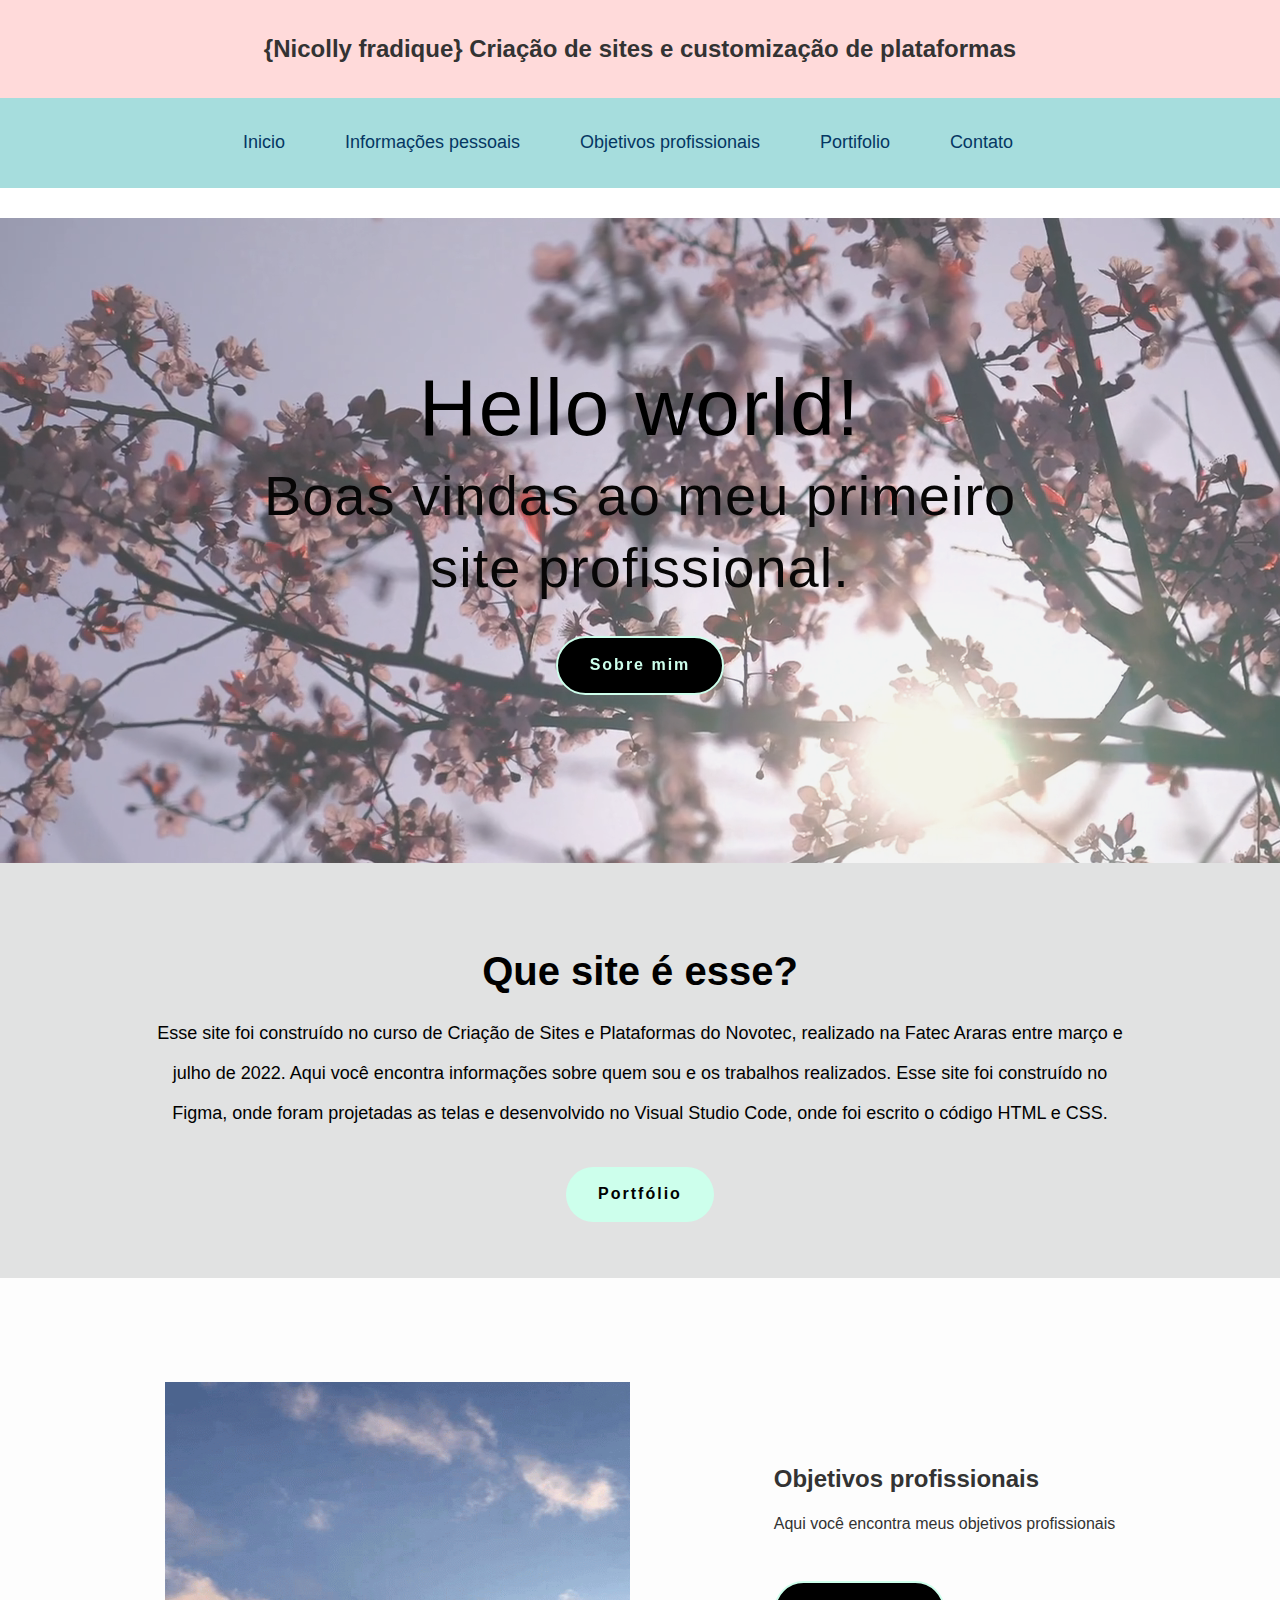
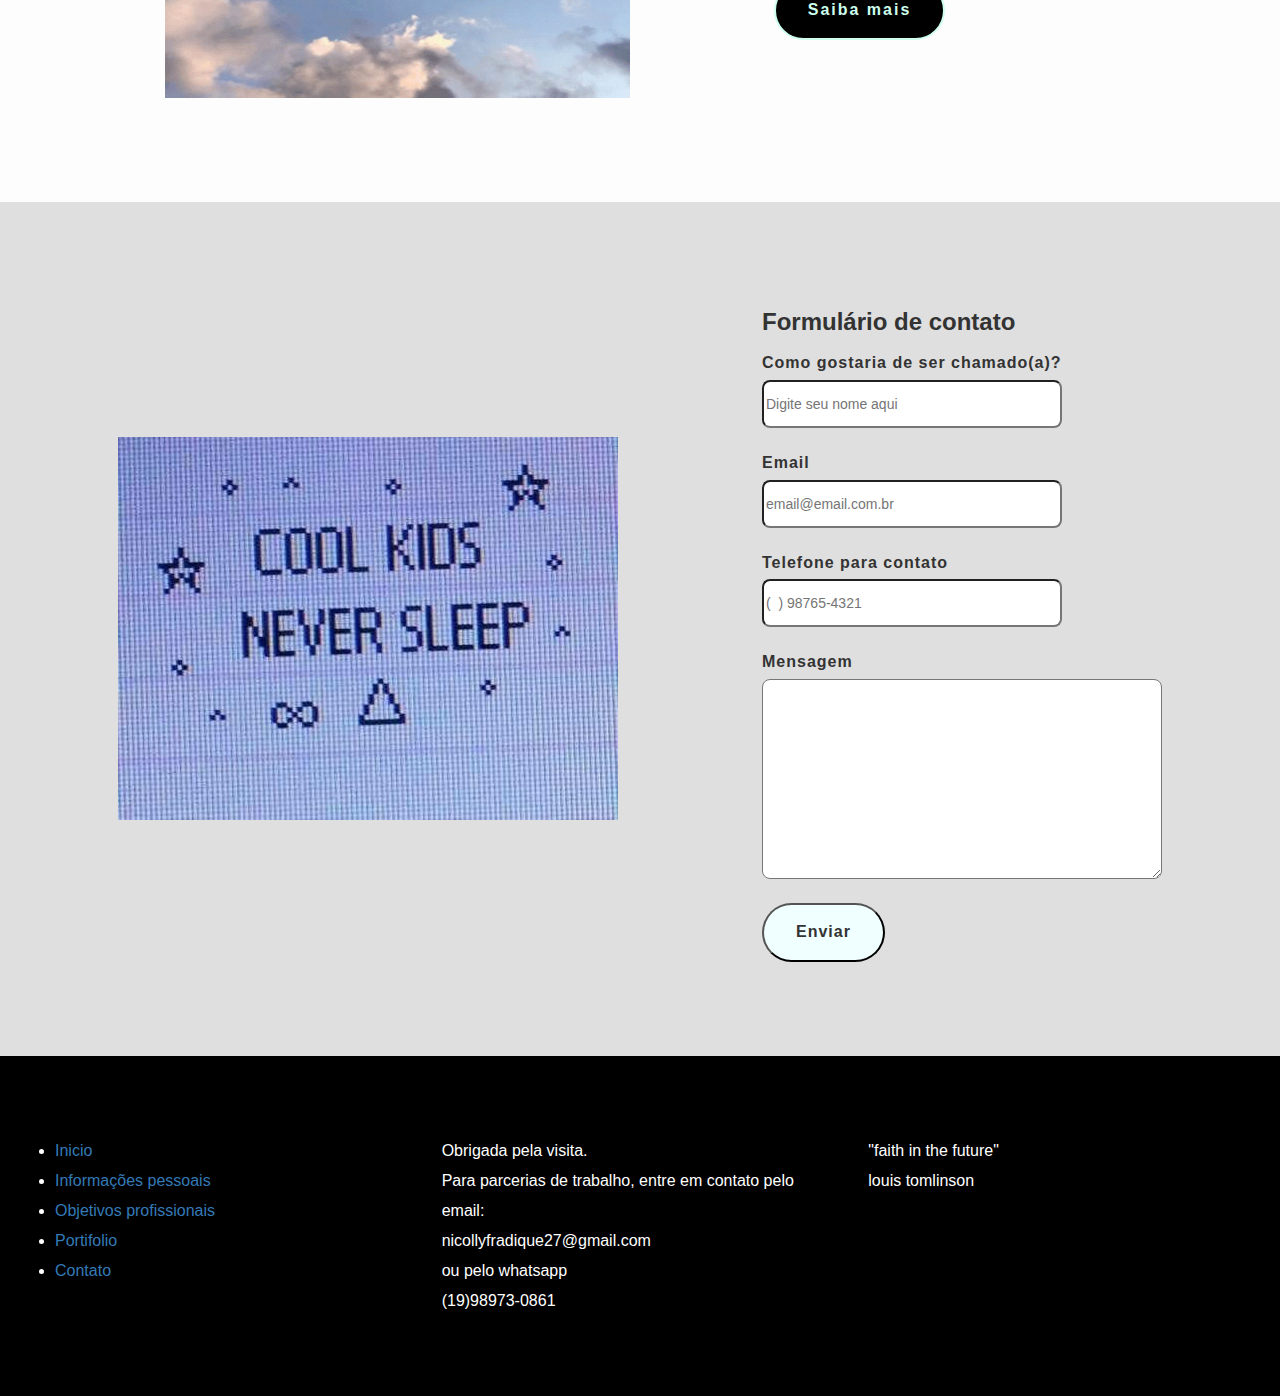
<file: paginadanicollyv2/index.html>
<! DOCTYPE html>
<html>
<head>
    <meta charset="UTF-8">
    <meta name="viewport" content="width=device-width, initial-scale=1.0">
    <title> CPCS - Criação de sites e customização de plataformas</title>
    <link rel="stylesheet" href="css/estilo.css">
    <link rel="stylesheet" href="https://maxcdn.bootstrapcdn.com/bootstrap/3.4.1/css/bootstrap.min.css">
</head>
<body>
    <header class="topo">
        {Nicolly fradique} Criação de sites e customização de plataformas
    </header>
    <nav>
    <ul class="ul-topo">
        <li class="menu-lista"><a href="../paginadanicollyv2/pages/inicio.html">Inicio</a></li>
        <li class="menu-lista"><a href="../paginadanicollyv2/pages/informacoes-pessoais.html">Informações pessoais</a></li>
        <li class="menu-lista"><a href="../paginadanicollyv2/pages/objetivos-profissionais.html">Objetivos profissionais</a></li>
        <li class="menu-lista"><a href="../paginadanicollyv2/pages/portifolio.html">Portifolio</a></li>
        <li class="menu-lista"><a href="../paginadanicollyv2/pages/pagina-de-contato.html">Contato</a></li> 
    </ul>
    </nav>
    <main>
        <!--Seção principal: vídeo no background-->
        <section class="bloco-video">
            <div class="txt-video">
                <span class="titulo-video"> Hello world!</span><br>
                <span class="subtitulo-video"> Boas vindas ao meu primeiro 
                site profissional.</span><br>
                <a href="../paginadanicollyv2/pages/informacoes-pessoais.html"><button class="cta-secundario-botao">Sobre mim</button></a>
            </div>
            <div class="video-container">
                <div class="color-overlay"></div>
                <video autoplay loop muted>
                <source src="../paginadanicollyv2/img/Poppy Field - 16453 (1).mp4" type="video/mp4">
                </video>
            </div>
        </section>
        <!--Seção centralizada: texto + chamada para ação (botão)-->
        <section class="bloco-centralizado-cta">
            <h2 class="titulo-centro"> Que site é esse?</h2>
            <p class="texto">
            Esse site foi construído no curso de Criação de Sites
             e Plataformas do Novotec, realizado na Fatec Araras
              entre março e julho de 2022. Aqui você encontra 
              informações sobre quem sou e os trabalhos realizados. 
              Esse site foi construído no Figma, onde foram projetadas
               as telas e desenvolvido no Visual Studio Code, onde
               foi escrito o código HTML e CSS. 
            </p>
            <a href="../paginadanicollyv2/pages/portifolio.html"><button class="cta-primary" href="">Portfólio</button></a>
        </div>
    </section>
</section>
<!-- Seção objetivos profissionais (imagem na esquerda e texto na direita) -->
<section class="bloco-objetivos-profissionais">
    <div class="foto-esquerda">
        <img src="../paginadanicollyv2/img/mimimi.gif"
        width="465" height="316">
    </div>
    <div class="txt-direita">
        <h2 class="titulo-texto">Objetivos profissionais</h2>
        <p class="corpo">
            Aqui você encontra meus objetivos profissionais
        </p>
        <a href="../paginadanicollyv2/pages/objetivos-profissionais.html"><button class="cta-secundario">Saiba mais</button></a>
    </div>
</section>
<!-- Seção do currículo
        <section class="bloco-curriculo">
            <div class="txt-esquerda">
            <h2 class="titulo-texto"> Currículo</h2>
            <p class="corpo">
                Saiba mais sobre meus estudos, experiências profissionais 
                e cursos complementares.
            </p>
            <button class="cta-secundario">Acessar currículo</button>
            </div>
            <div class="foto-direita">
                <img src="../paginadanicollyv2/img/999.jpg"
                alt="Imagem de um wireframe de página web feito a mão no papel"
                width="465" height="316">
            </div>
        </section> 
    </section-->
        <!--Seção de contato - formulário -->
        <section class="bloco-contato">
            <div class="foto-esquerda">
                <img src="../paginadanicollyv2/img/img.pagdecont.jpg">
            </div>
            <div class="txt-direita">
                <h2 class="titulo-texto">Formulário de contato</h2>
                <form class="form-contato">
                    <label class="form-label" for="nome">Como gostaria de ser chamado(a)?</label><br>
                    <input class="form-input" type="text" id="nome" placeholder="Digite seu nome aqui"><br>
                    <label class="form-label" for="email">Email</label><br>
                    <input class="form-input" type="email" id="email" placeholder="email@email.com.br"><br>
                    <label class="form-label" for="telefone">Telefone para contato</label><br>
                    <input class="form-input" type="number" id="telefone" placeholder="(  ) 98765-4321"><br>
                    <label class="form-label">Mensagem</label><br>
                    <textarea class="form-input-mensagem" type="text" id="mensagem" name="mensagem"></textarea><br>
                    <input type="button" class="botao-form" value="Enviar"></input>
                </form>
            </div>
        </section>
    </main>
    <footer>
        <div class="container-fluid">
            <div class="row">
                <div class="col-sm-4">
             <ul>
                <li><a href="../pages/inicio.html">Inicio</a></li>
                <li><a href="../pages/informacoes-pessoais.html">Informações pessoais</a></li>
                <li><a href="../pages/objetivos-profissionais.html">Objetivos profissionais</a></li>
                <li><a href="../pages/portifolio.html">Portifolio</a></li>
                <li><a href="../pages/pagina-de-contato.html">Contato</a></li>
                </ul>
            </div>
            <div class="col-sm-4">
                <spam>Obrigada pela visita.</spam><br>
                <spam>Para parcerias de trabalho, entre em contato pelo email:</spam><br>
                <spam>nicollyfradique27@gmail.com</spam><br>
                <spam>ou pelo whatsapp</spam><br>
                <spam>(19)98973-0861</spam><br>
                </div>
                <div class="col-sm-4" style=color:white;>
                    <spam>"faith in the future"</spam><br>
                    <spam>louis tomlinson</spam>
                </div>
            </div>
        </div>
        </footer>
</body>
</html>
</file>
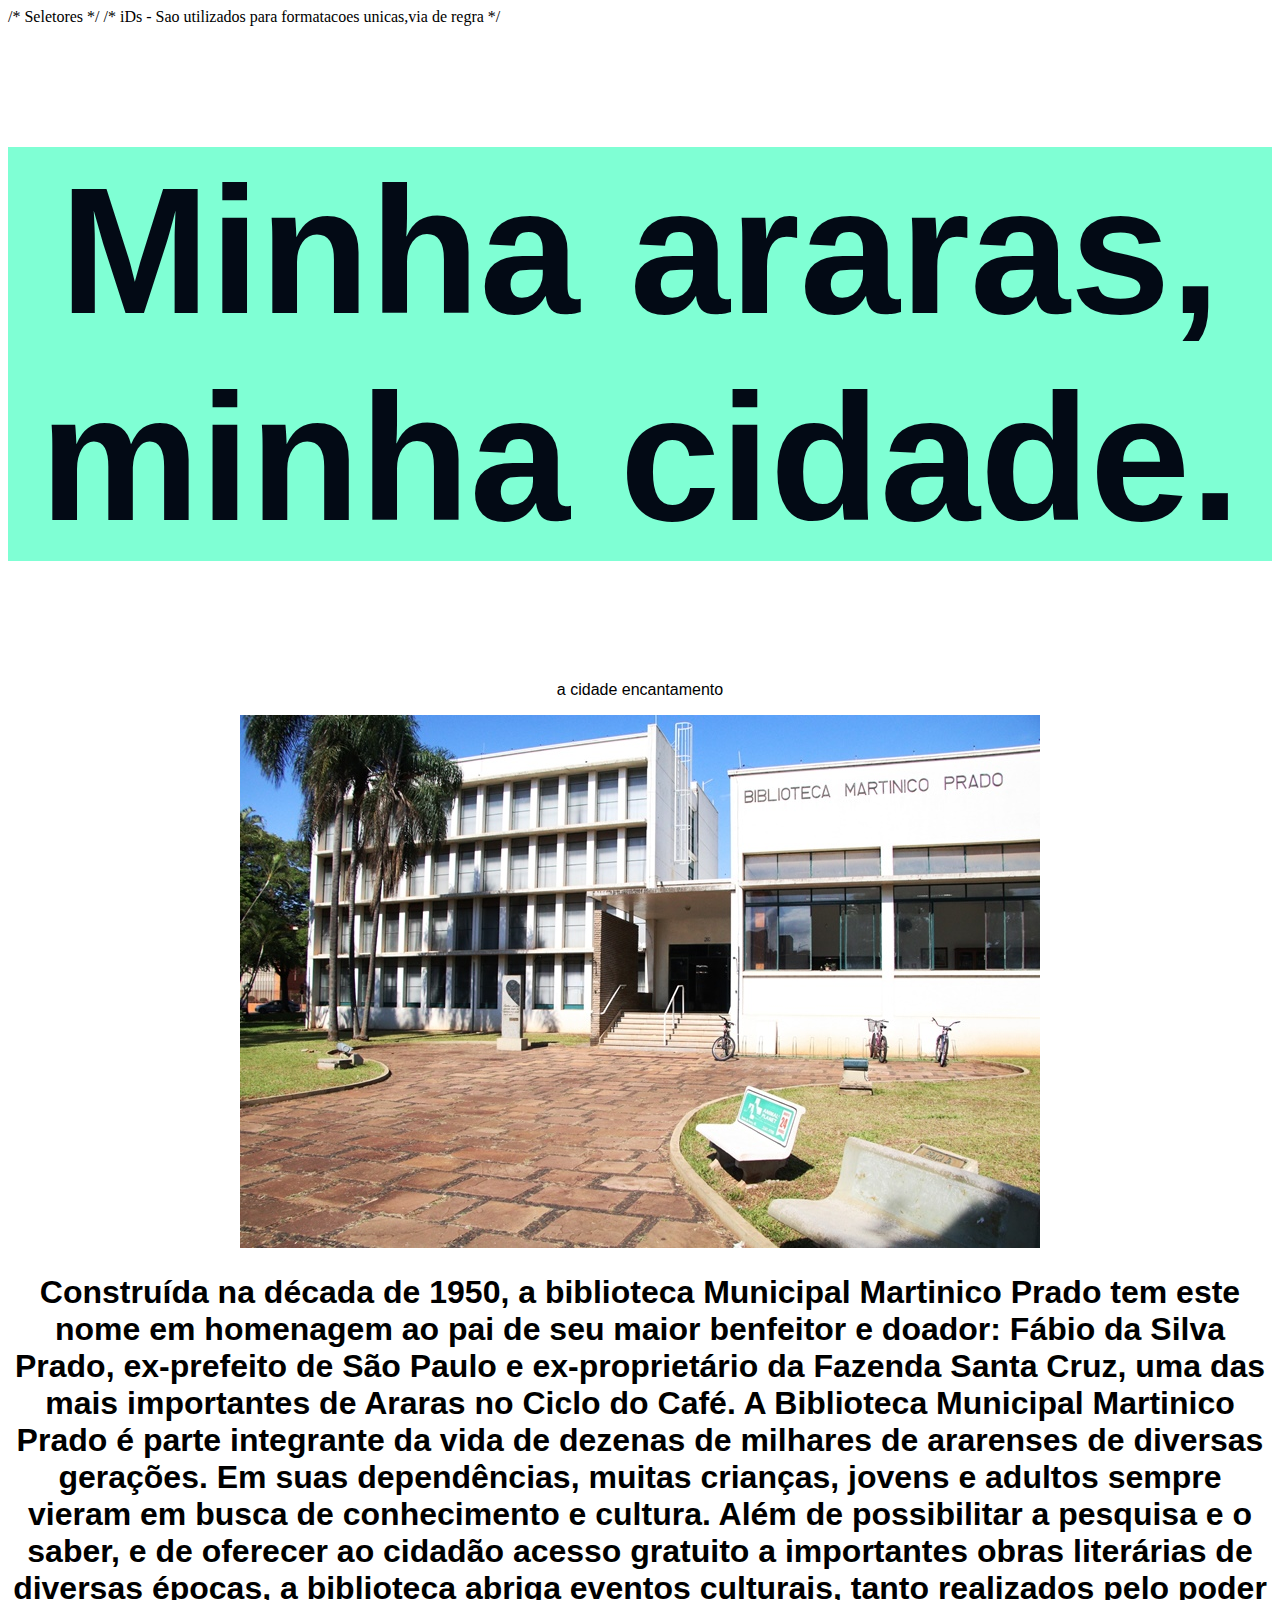
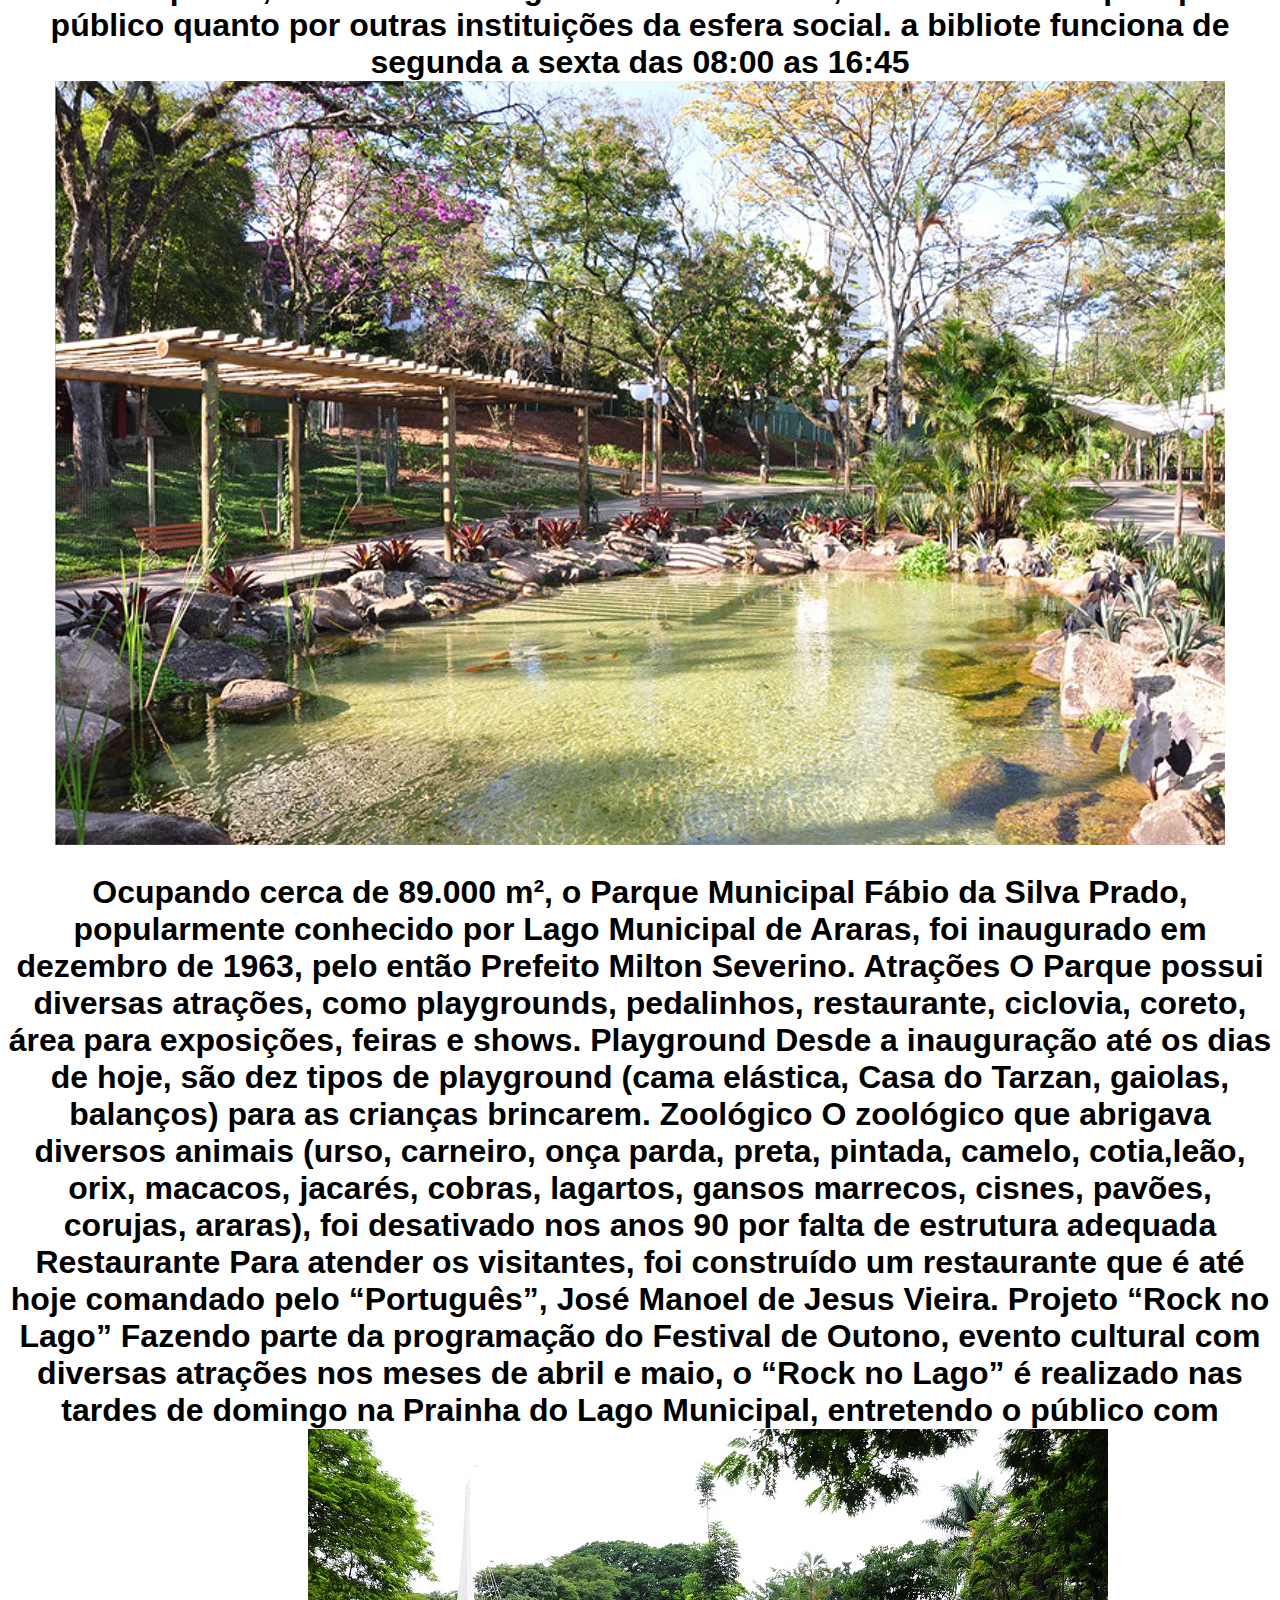
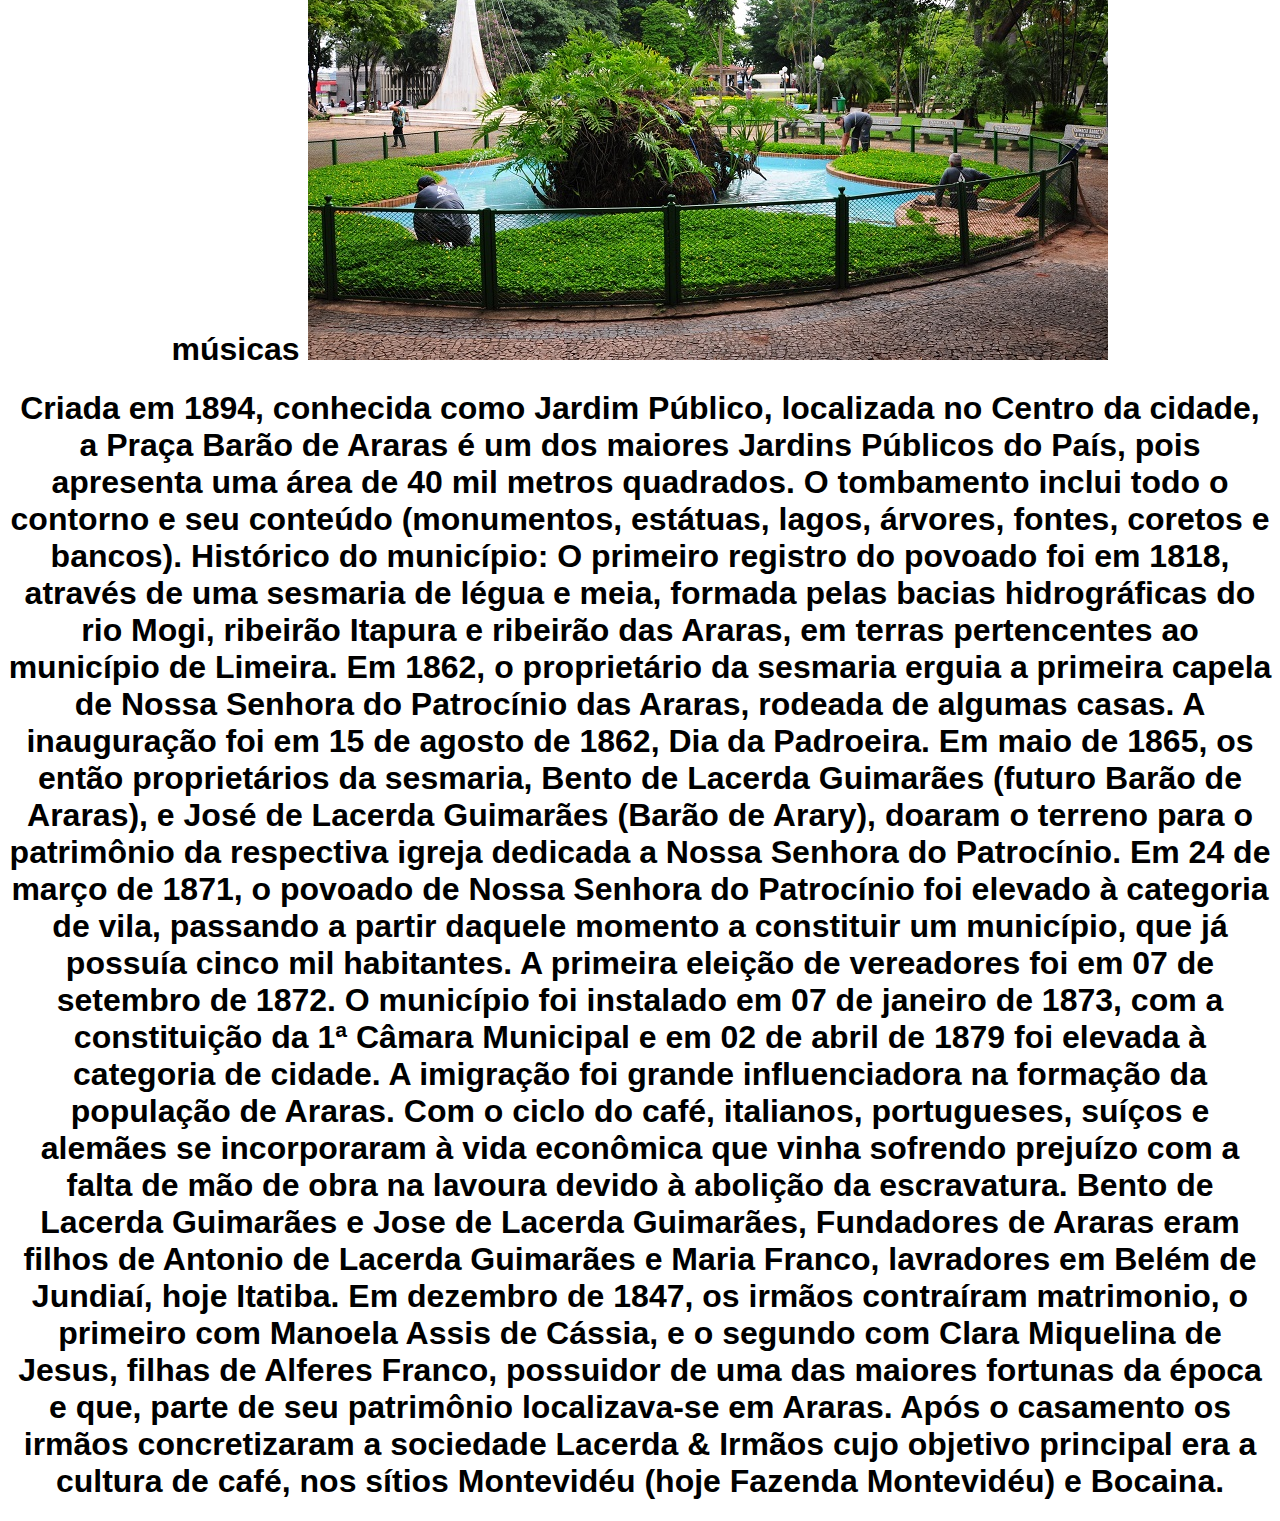
<file: paginadanicollyv2/pages/minha-araras-nicolly/index.html>
<!DOCTYPE html>
<html>
    <head>
        <title>Araras</title>
        <link rel="stylesheet" href=../minha-araras-nicolly/css/estilo.css>
        <!-- coidgos em CSS-->
       /* Seletores */

       /* iDs - Sao utilizados para formatacoes unicas,via de regra */
      
    </head>
    <body>
        <h1 class="maintitle"> Minha araras, minha cidade. </h1>
        <p class="corpo"> a cidade encantamento</p>
        <center><img src="img/biblioteca-de-araras.jpg"></center>
        <h1 class="corpo">Construída na década de 1950, a biblioteca Municipal Martinico Prado tem este nome em homenagem ao pai de seu maior benfeitor e doador: Fábio da Silva Prado, ex-prefeito de São Paulo e ex-proprietário da Fazenda Santa Cruz, uma das mais importantes de Araras no Ciclo do Café.
            A Biblioteca Municipal Martinico Prado é parte integrante da vida de dezenas de milhares de ararenses de diversas gerações. Em suas dependências, muitas crianças, jovens e adultos sempre vieram em busca de conhecimento e cultura. Além de possibilitar a pesquisa e o saber, e de oferecer ao cidadão acesso gratuito a importantes obras literárias de diversas épocas, a biblioteca abriga eventos culturais, tanto realizados pelo poder público quanto por outras instituições da esfera social.
            a bibliote funciona de segunda a sexta das 08:00 as 16:45
        <img src="img/lago-municipal.jpg">
        <h1 class="corpo">Ocupando cerca de 89.000 m², o Parque Municipal Fábio da Silva Prado, popularmente conhecido por Lago Municipal de Araras, foi inaugurado em dezembro de 1963, pelo então Prefeito Milton Severino.

        Atrações
        
        O Parque possui diversas atrações, como playgrounds, pedalinhos, restaurante, ciclovia, coreto, área para exposições, feiras e shows.
        
        Playground
        
        Desde a inauguração até os dias de hoje, são dez tipos de playground (cama elástica, Casa do Tarzan, gaiolas, balanços) para as crianças brincarem.
        
        Zoológico
        
        O zoológico que abrigava diversos animais (urso, carneiro, onça parda, preta, pintada, camelo, cotia,leão, orix, macacos, jacarés, cobras, lagartos, gansos marrecos, cisnes, pavões, corujas, araras), foi desativado nos anos 90 por falta de estrutura adequada
        
        Restaurante
        
        Para atender os visitantes, foi construído um restaurante que é até hoje comandado pelo “Português”, José Manoel de Jesus Vieira.
        
        Projeto “Rock no Lago”
        Fazendo parte da programação do Festival de Outono, evento cultural com diversas atrações nos meses de abril e maio, o “Rock no Lago” é realizado nas tardes de domingo na Prainha do Lago Municipal, entretendo o público com músicas
        <img src="img/praca-araras.jpg">
        <h1 class="corpo">Criada em 1894, conhecida como Jardim Público, localizada no Centro da cidade, a Praça Barão de Araras é um dos maiores Jardins Públicos do País, pois apresenta uma área de 40 mil metros quadrados. O tombamento inclui todo o contorno e seu conteúdo (monumentos, estátuas, lagos, árvores, fontes, coretos e bancos).

            Histórico do município: O primeiro registro do povoado foi em 1818, através de uma sesmaria de légua e meia, formada pelas bacias hidrográficas do rio Mogi, ribeirão Itapura e ribeirão das Araras, em terras pertencentes ao município de Limeira. Em 1862, o proprietário da sesmaria erguia a primeira capela de Nossa Senhora do Patrocínio das Araras, rodeada de algumas casas. A inauguração foi em 15 de agosto de 1862, Dia da Padroeira.
            
            Em maio de 1865, os então proprietários da sesmaria, Bento de Lacerda Guimarães (futuro Barão de Araras), e José de Lacerda Guimarães (Barão de Arary), doaram o terreno para o patrimônio da respectiva igreja dedicada a Nossa Senhora do Patrocínio.
            
            Em 24 de março de 1871, o povoado de Nossa Senhora do Patrocínio foi elevado à categoria de vila, passando a partir daquele momento a constituir um município, que já possuía cinco mil habitantes. A primeira eleição de vereadores foi em 07 de setembro de 1872. O município foi instalado em 07 de janeiro de 1873, com a constituição da 1ª Câmara Municipal e em 02 de abril de 1879 foi elevada à categoria de cidade.
            
            A imigração foi grande influenciadora na formação da população de Araras. Com o ciclo do café, italianos, portugueses, suíços e alemães se incorporaram à vida econômica que vinha sofrendo prejuízo com a falta de mão de obra na lavoura devido à abolição da escravatura.
            
            Bento de Lacerda Guimarães e Jose de Lacerda Guimarães, Fundadores de Araras eram filhos de Antonio de Lacerda Guimarães e Maria Franco, lavradores em Belém de Jundiaí, hoje Itatiba.
            
            Em dezembro de 1847, os irmãos contraíram matrimonio, o primeiro com Manoela Assis de Cássia, e o segundo com Clara Miquelina de Jesus, filhas de Alferes Franco, possuidor de uma das maiores fortunas da época e que, parte de seu patrimônio localizava-se em Araras.
            
            
            Após o casamento os irmãos concretizaram a sociedade Lacerda & Irmãos cujo objetivo principal era a cultura de café, nos sítios Montevidéu (hoje Fazenda Montevidéu) e Bocaina.
            </h1>
        </body>
        </html>
</file>
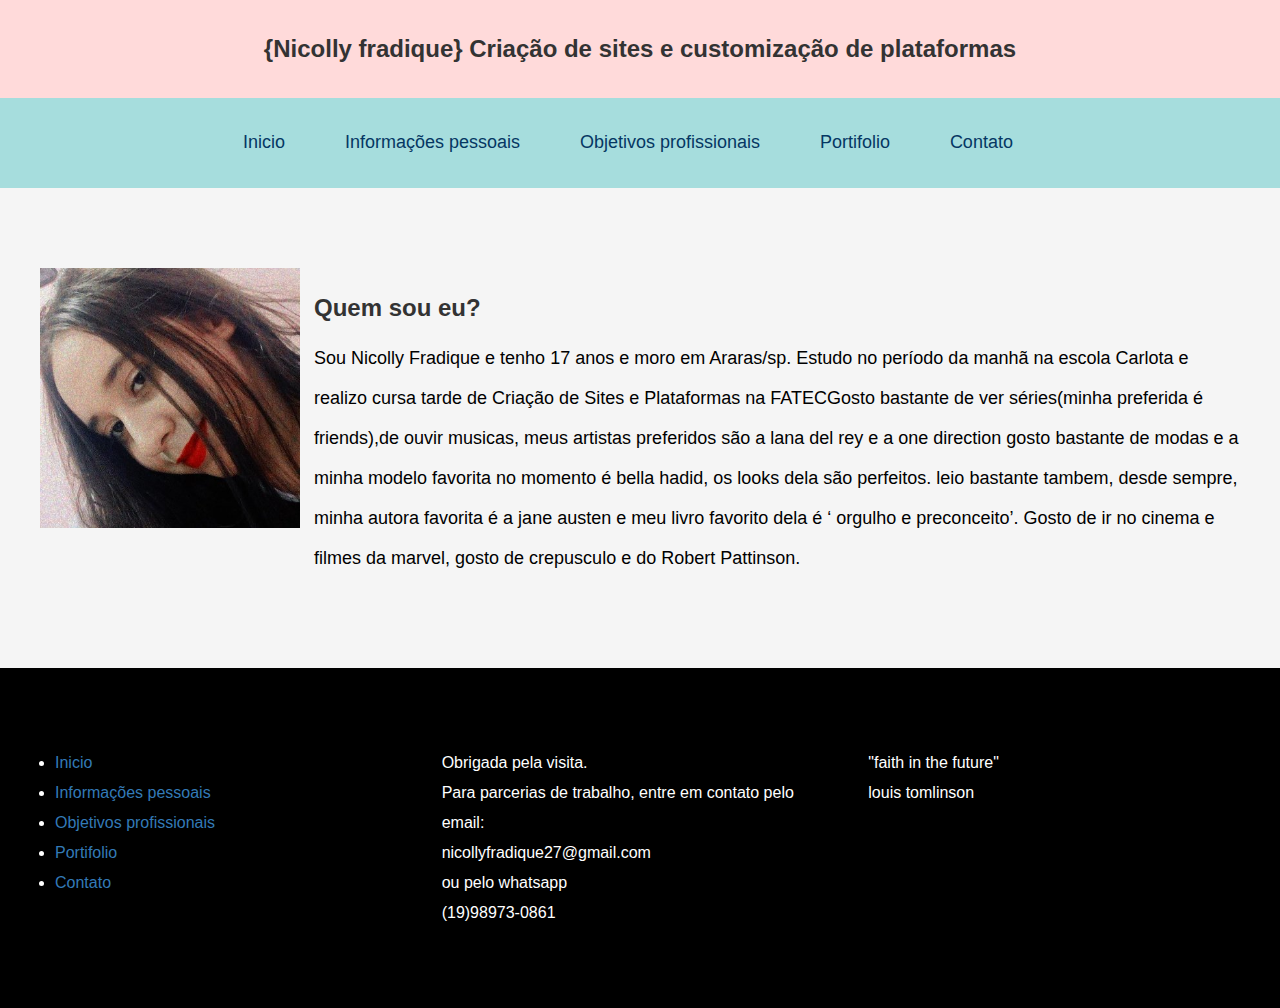
<file: paginadanicollyv2/pages/informacoes-pessoais.html>
<! DOCTYPE html>
<html>
<head>
    <meta charset="UTF-8">
    <meta name="viewport" content="width=device-width, initial-scale=1.0">
    <title> CPCS - Criação de sites e customização de plataformas</title>
    <link rel="stylesheet" href="../css/estilo.css">
    <link rel="stylesheet" href="https://maxcdn.bootstrapcdn.com/bootstrap/3.4.1/css/bootstrap.min.css">
</head>
<body>
    <header class="topo">
        {Nicolly fradique} Criação de sites e customização de plataformas
    </header>
    <nav>
    <ul class="ul-topo">
        <li class="menu-lista"><a href="../index.html">Inicio</a></li>
        <li class="menu-lista"><a href="../pages/informacoes-pessoais.html">Informações pessoais</a></li>
        <li class="menu-lista"><a href="../pages/objetivos-profissionais.html">Objetivos profissionais</a></li>
        <li class="menu-lista"><a href="../pages/portifolio.html">Portifolio</a></li>
        <li class="menu-lista"><a href="../pages/pagina-de-contato.html">Contato</a></li> 
    </ul>
    </nav>
    <main>
            <section class="bloco1">
                <div class="foto"></div>
                <img src="../img/nicollyfradiquenaoabrepfv.jpg"
                alt="Descriçãp da foto aqui" width="260" height="260">
            </div>
            <div class="txt">
                <h2 class="titulo-texto"> Quem sou eu?</h2>
                <p class="texto">Sou Nicolly Fradique e tenho 17 anos e moro em Araras/sp. Estudo no período da manhã na escola Carlota e realizo cursa tarde de Criação de Sites e Plataformas na FATECGosto bastante de ver séries(minha preferida é friends),de ouvir musicas, meus artistas preferidos são a lana del rey e a one direction
                gosto bastante de modas e a minha modelo favorita no momento é bella
               hadid, os looks dela são perfeitos.
               leio bastante tambem, desde sempre, minha autora favorita é a jane austen
               e meu livro favorito dela é ‘ orgulho e preconceito’.
               Gosto de ir no cinema e filmes da marvel, gosto de crepusculo e do Robert Pattinson.
            </p>
        </div>
            </section>
    </main>
    <footer>
        <div class="container-fluid">
            <div class="row">
                <div class="col-sm-4">
             <ul>
                <li><a href="../index.html">Inicio</a></li>
                <li><a href="../pages/informacoes-pessoais.html">Informações pessoais</a></li>
                <li><a href="../pages/objetivos-profissionais.html">Objetivos profissionais</a></li>
                <li><a href="../pages/portifolio.html">Portifolio</a></li>
                <li><a href="../pages/pagina-de-contato.html">Contato</a></li>
                </ul>
            </div>
            <div class="col-sm-4">
                <spam>Obrigada pela visita.</spam><br>
                <spam>Para parcerias de trabalho, entre em contato pelo email:</spam><br>
                <spam>nicollyfradique27@gmail.com</spam><br>
                <spam>ou pelo whatsapp</spam><br>
                <spam>(19)98973-0861</spam><br>
                </div>
                <div class="col-sm-4" style="color":white;>
                    <spam>"faith in the future"</spam><br>
                    <spam>louis tomlinson</spam>
                </div>
            </div>
        </div>
        </footer>
</body>
</html>
</file>
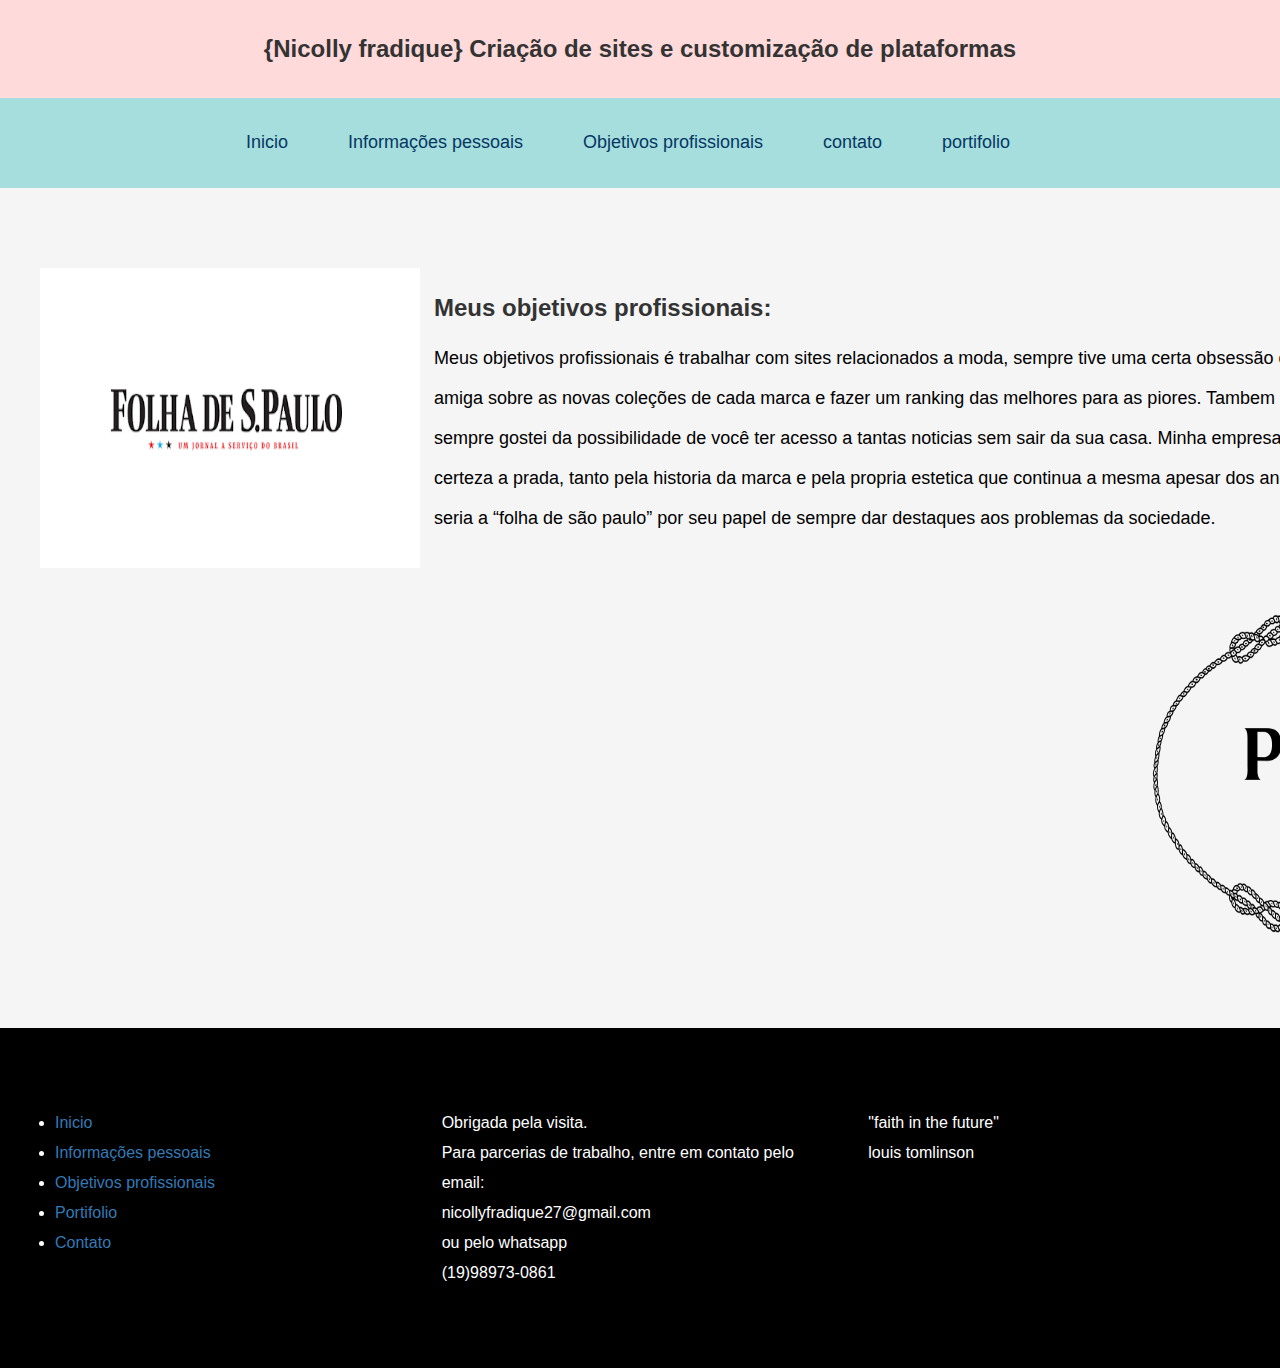
<file: paginadanicollyv2/pages/objetivos-profissionais.html>
<! DOCTYPE html>
<html>
<head>
    <meta charset="UTF-8">
    <meta name="viewport" content="width=device-width, initial-scale=1.0">
    <title> CPCS - Criação de sites e customização de plataformas</title>
    <link rel="stylesheet" href="../css/estilo.css">
    <link rel="stylesheet" href="https://maxcdn.bootstrapcdn.com/bootstrap/3.4.1/css/bootstrap.min.css">
</head>
<body>
    <header class="topo">
        {Nicolly fradique} Criação de sites e customização de plataformas
    </header>
    <nav>
    <ul class="ul-topo">
        <li class="menu-lista"><a href="../index.html">Inicio</a></li>
        <li class="menu-lista"><a href="../pages/informacoes-pessoais.html">Informações pessoais</a></li>
        <li class="menu-lista"><a href="../pages/objetivos-profissionais.html">Objetivos profissionais</a></li>
        <li class="menu-lista"><a href="../pages/pagina-de-contato.html">contato</a></li>
        <li class="menu-lista"><a href="../pages/portifolio.html">portifolio</a></li> 
    </ul>
    </nav>
    <main>
            <section class="bloco1">
                <div class="foto">
                <img class="img-folhadesp" src="../img/folhadesp.png" width="380" height="300"><br>
                
            </div>
            <div class="txt">
                <h2 class="titulo-texto"> Meus objetivos profissionais: </h2>
                <p class="texto">Meus objetivos profissionais é trabalhar com sites relacionados a moda, 
                    sempre tive uma certa obsessão em desfiles e comentar com a minha 
                    amiga sobre as novas coleções de cada marca e fazer um ranking das 
                    melhores para as piores. 
                    Tambem gosto bastante de sites jornalisticos, sempre gostei da
                    possibilidade de você ter acesso a tantas noticias sem sair da sua casa.
                    Minha empresa dos sonhos em relação a moda é com certeza a prada,
                     tanto pela historia da marca e pela propria estetica que continua a 
                    mesma apesar dos anos, em relação ao jornalismo acho que seria
                    a “folha de são paulo” por seu papel de sempre dar destaques aos
                     problemas da sociedade.
        </p>
        <img class="img-prada" src="../img/prada.png" width= "480" height="400">
        </div>
            </section>
    </main>
    <footer>
        <div class="container-fluid">
            <div class="row">
                <div class="col-sm-4">
             <ul>
                <li><a href="../index.html">Inicio</a></li>
                <li><a href="../pages/informacoes-pessoais.html">Informações pessoais</a></li>
                <li><a href="../pages/objetivos-profissionais.html">Objetivos profissionais</a></li>
                <li><a href="../pages/portifolio.html">Portifolio</a></li>
                <li><a href="../pages/pagina-de-contato.html">Contato</a></li>
                </ul>
            </div>
            <div class="col-sm-4">
                <spam>Obrigada pela visita.</spam><br>
                <spam>Para parcerias de trabalho, entre em contato pelo email:</spam><br>
                <spam>nicollyfradique27@gmail.com</spam><br>
                <spam>ou pelo whatsapp</spam><br>
                <spam>(19)98973-0861</spam><br>
                </div>
                <div class="col-sm-4" style=color:white;>
                    <spam>"faith in the future"</spam><br>
                    <spam>louis tomlinson</spam>
                </div>
            </div>
        </div>
        </footer>
</body>
</html>
</file>
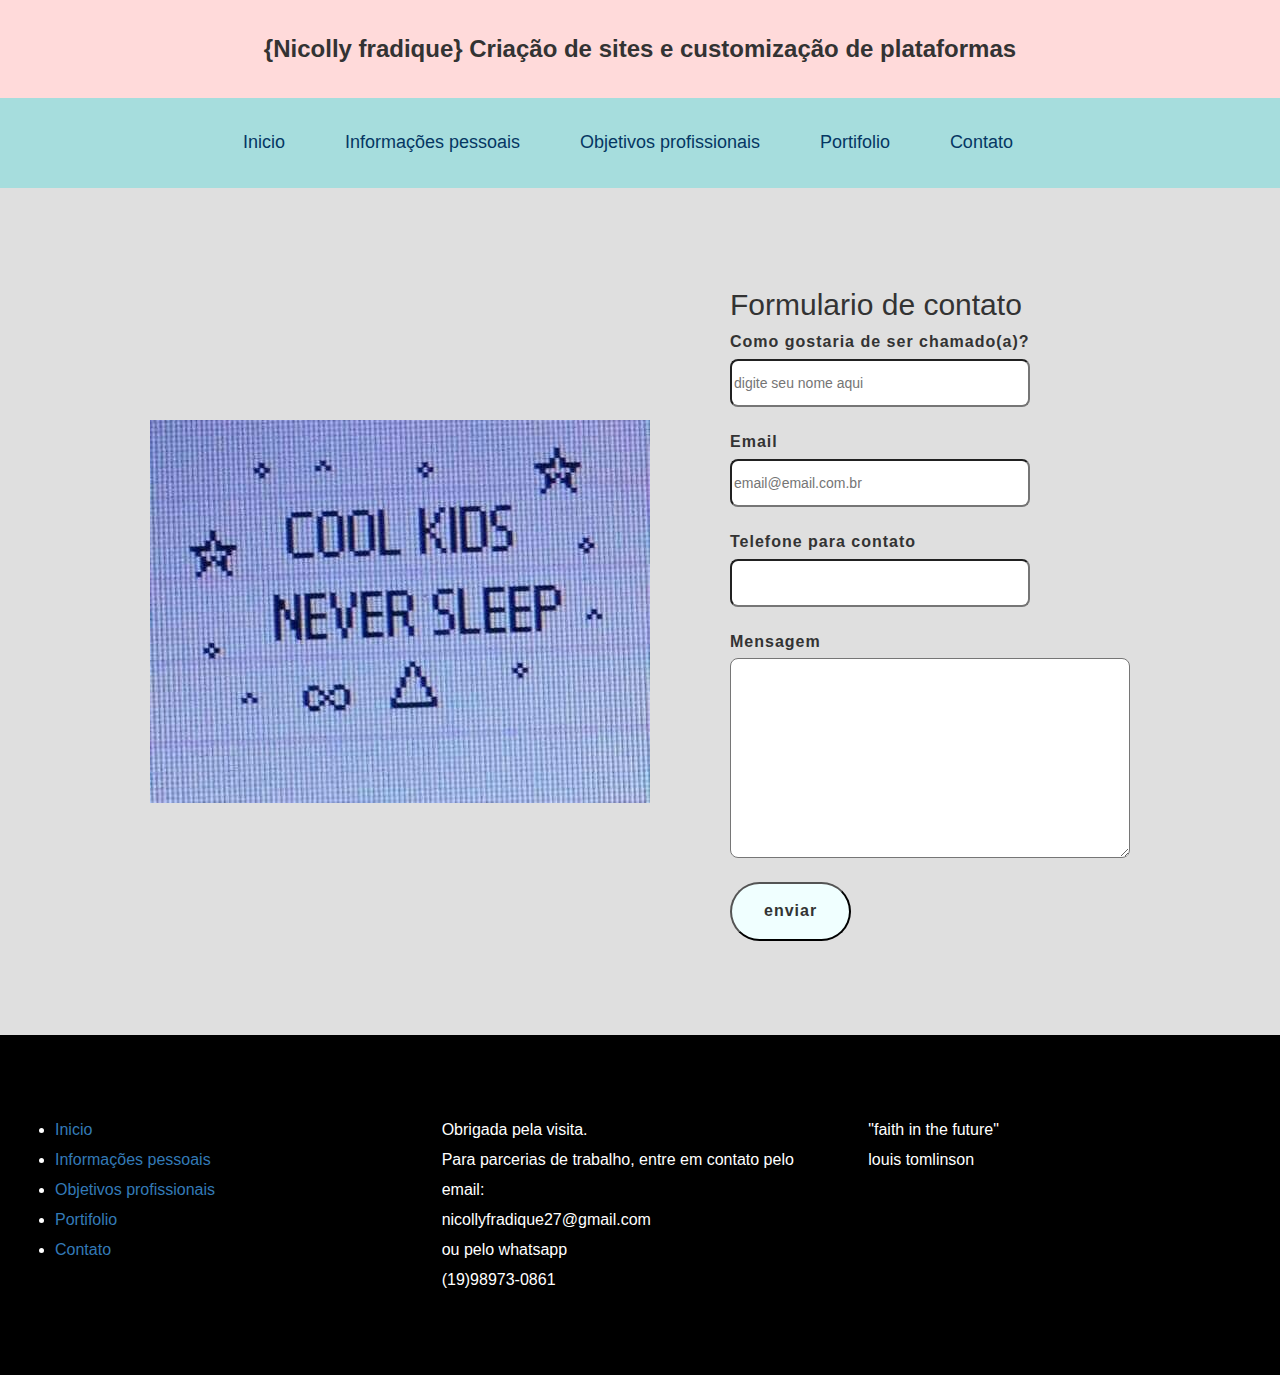
<file: paginadanicollyv2/pages/pagina-de-contato.html>
<! DOCTYPE html>
<html>
<head>
    <meta charset="UTF-8">
    <meta name="viewport" content="width=device-width, initial-scale=1.0">
    <title> GB - Criação de sites e customização de plataformas</title>
    <link rel="stylesheet" href="../css/estilo.css">
    <link rel="stylesheet" href="https://maxcdn.bootstrapcdn.com/bootstrap/3.4.1/css/bootstrap.min.css">
</head>
<body>
    <header class="topo">
        {Nicolly fradique} Criação de sites e customização de plataformas
    </header>
    <nav>
    <ul class="ul-topo">
        <li class="menu-lista"><a href="../index.html">Inicio</a></li>
        <li class="menu-lista"><a href="../pages/informacoes-pessoais.html">Informações pessoais</a></li>
        <li class="menu-lista"><a href="../pages/objetivos-profissionais.html">Objetivos profissionais</a></li>
        <li class="menu-lista"><a href="../pages/portifolio.html">Portifolio</a></li>
        <li class="menu-lista"><a href="../pages/pagina-de-contato.html">Contato</a></li> 
    </ul>
    </nav>
    <main>
        <section class="bloco-contato">
            <div class="img-form">
            <img src="../img/img.pagdecont.jpg" alt="30" width="#" height="#">
            </div>
            <div class="formulario">
                <h2 class="titullo-formulario">Formulario de contato</h2>
                <form class="form-contato">
                    <label class="form-label" for="nome">Como gostaria de ser chamado(a)?</label><br>
                    <input class="form-input" type="text" id="nome" placeholder="digite seu nome aqui"><br>
                    <label class="form-label" for="email">Email</label><br>
                    <input class="form-input" type="email" id="email" placeholder="email@email.com.br"><br>
                    <label class="form-label" for="telefone">Telefone para contato</label><br>
                    <input class="form-input" type="number" id="telefone" placeholder=""><br>
                    <label class="form-label">Mensagem</label><br>
                    <textarea class="form-input-mensagem" type="text" id="mensagem" name="mensagem"></textarea><br>
                    <input type="button" class="botao-form" value="enviar"></input>
                </form>
            </div>
        </section>
    </main>
    <footer>
        <div class="container-fluid">
            <div class="row">
                <div class="col-sm-4">
             <ul>
                <li><a href="../index.html">Inicio</a></li>
                <li><a href="../pages/informacoes-pessoais.html">Informações pessoais</a></li>
                <li><a href="../pages/objetivos-profissionais.html">Objetivos profissionais</a></li>
                <li><a href="../pages/portifolio.html">Portifolio</a></li>
                <li><a href="../pages/pagina-de-contato.html">Contato</a></li>
                </ul>
            </div>
            <div class="col-sm-4">
                <spam>Obrigada pela visita.</spam><br>
                <spam>Para parcerias de trabalho, entre em contato pelo email:</spam><br>
                <spam>nicollyfradique27@gmail.com</spam><br>
                <spam>ou pelo whatsapp</spam><br>
                <spam>(19)98973-0861</spam><br>
                </div>
                <div class="col-sm-4" style=color:white;>
                    <spam>"faith in the future"</spam><br>
                    <spam>louis tomlinson</spam>
                </div>
            </div>
        </div>
        </footer>
</body>
</html>
</file>
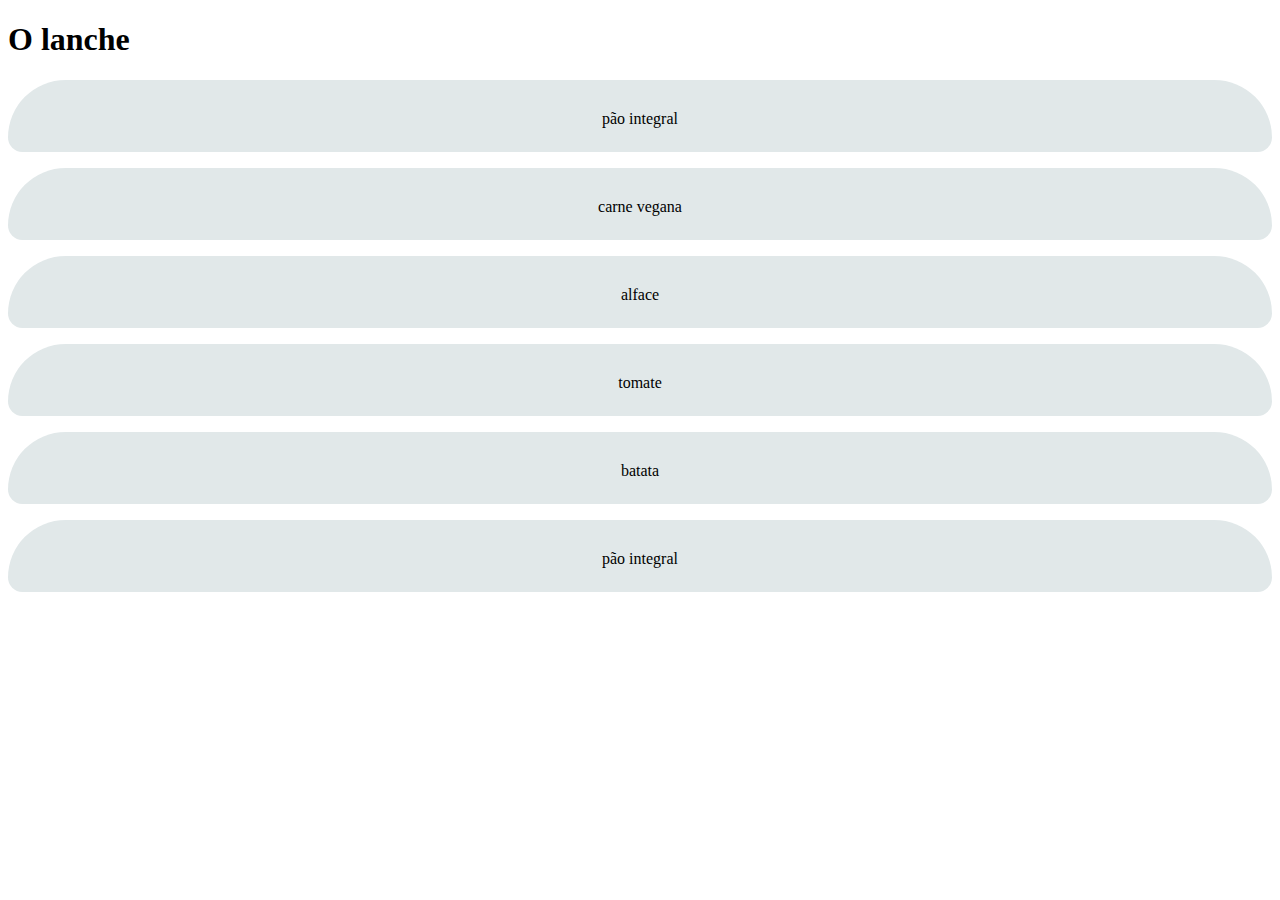
<file: paginadanicollyv2/pages/meudogãonicolly/lanchinho.html>
<!doctype html>
<html>
    <head>
        <title> lanche da nicolly </title>
        <meta charset="UTF-8">
        <link rel="stylesheet" href="../meudogãonicolly/css/estilo.css">
        </head>
        <body>
            <h1> O lanche </h1>
            <p class="pao">pão integral</p>
            <p class="pao">carne vegana</p>
            <p class='pao'>alface</p>
            <p class="pao">tomate</p>
            <p class="pao">batata</p>
            <P class="pao">pão integral</P>
        </body>
</html>
</file>
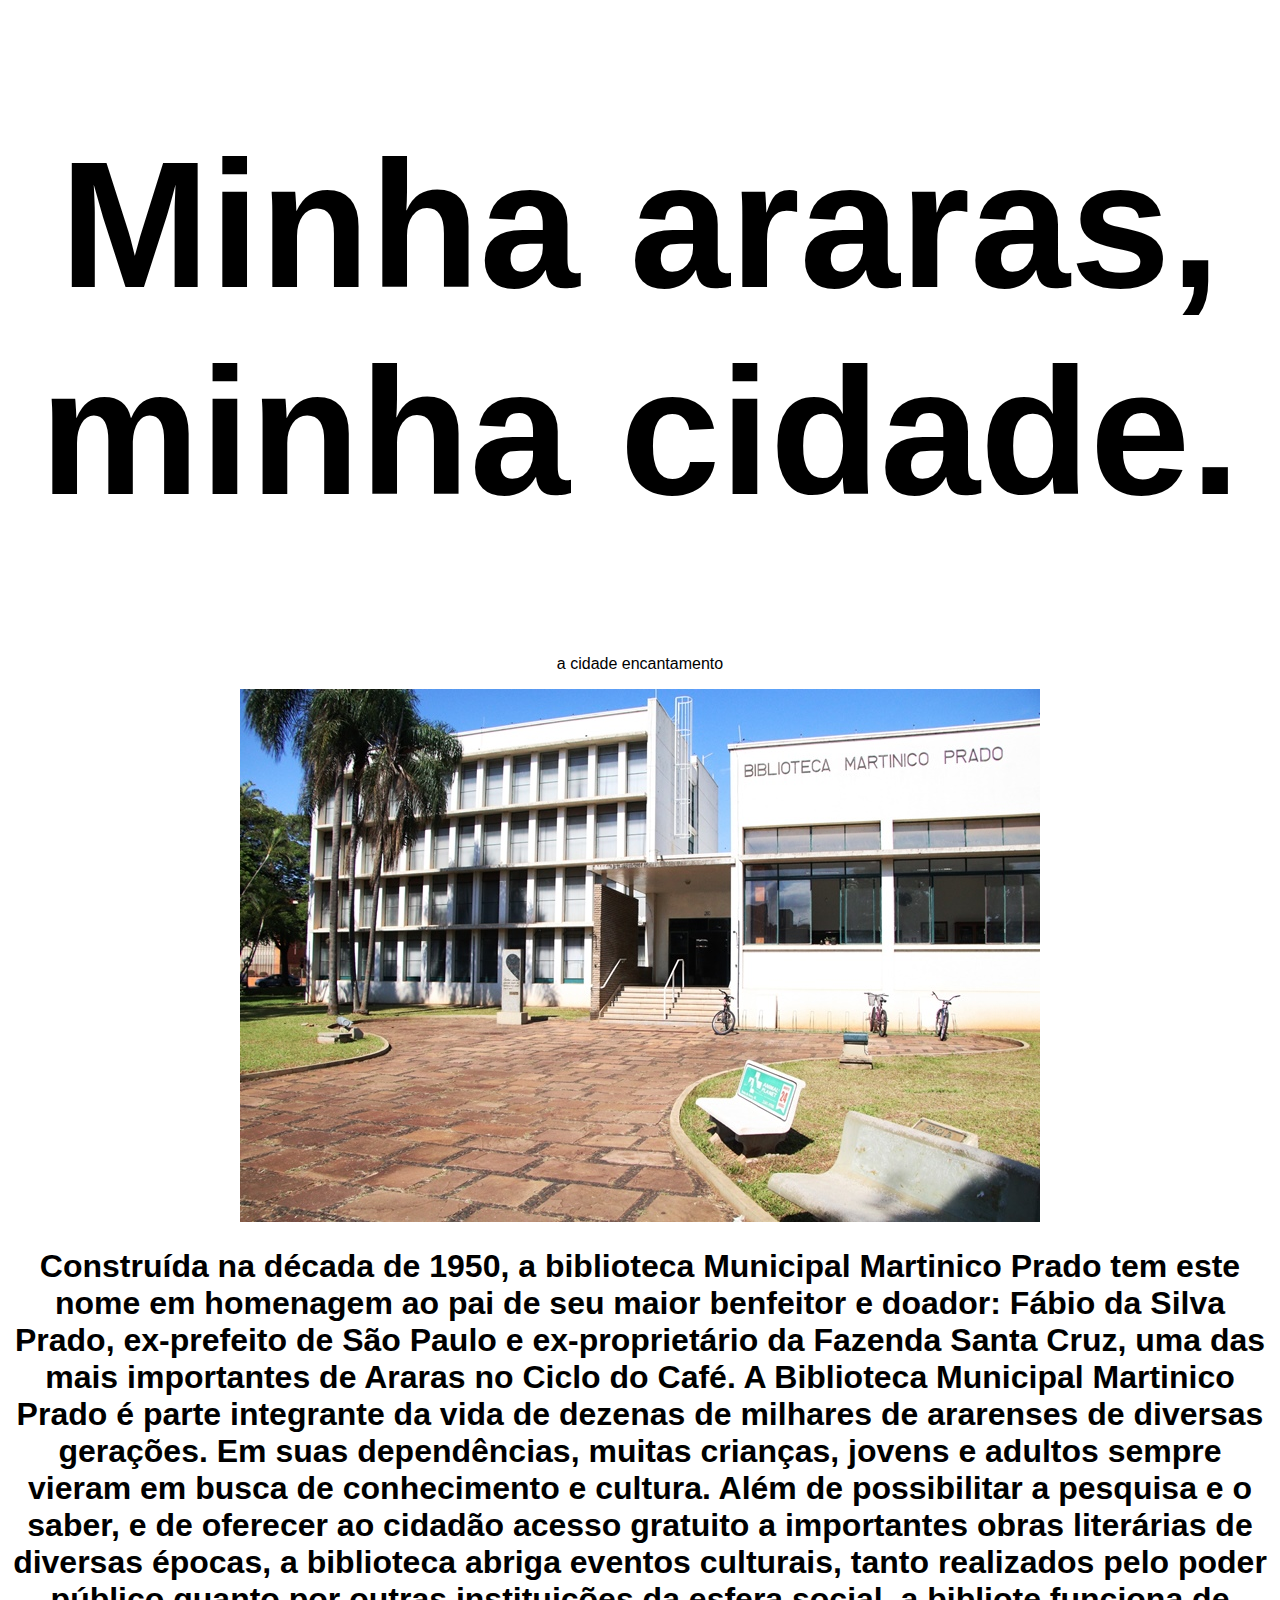
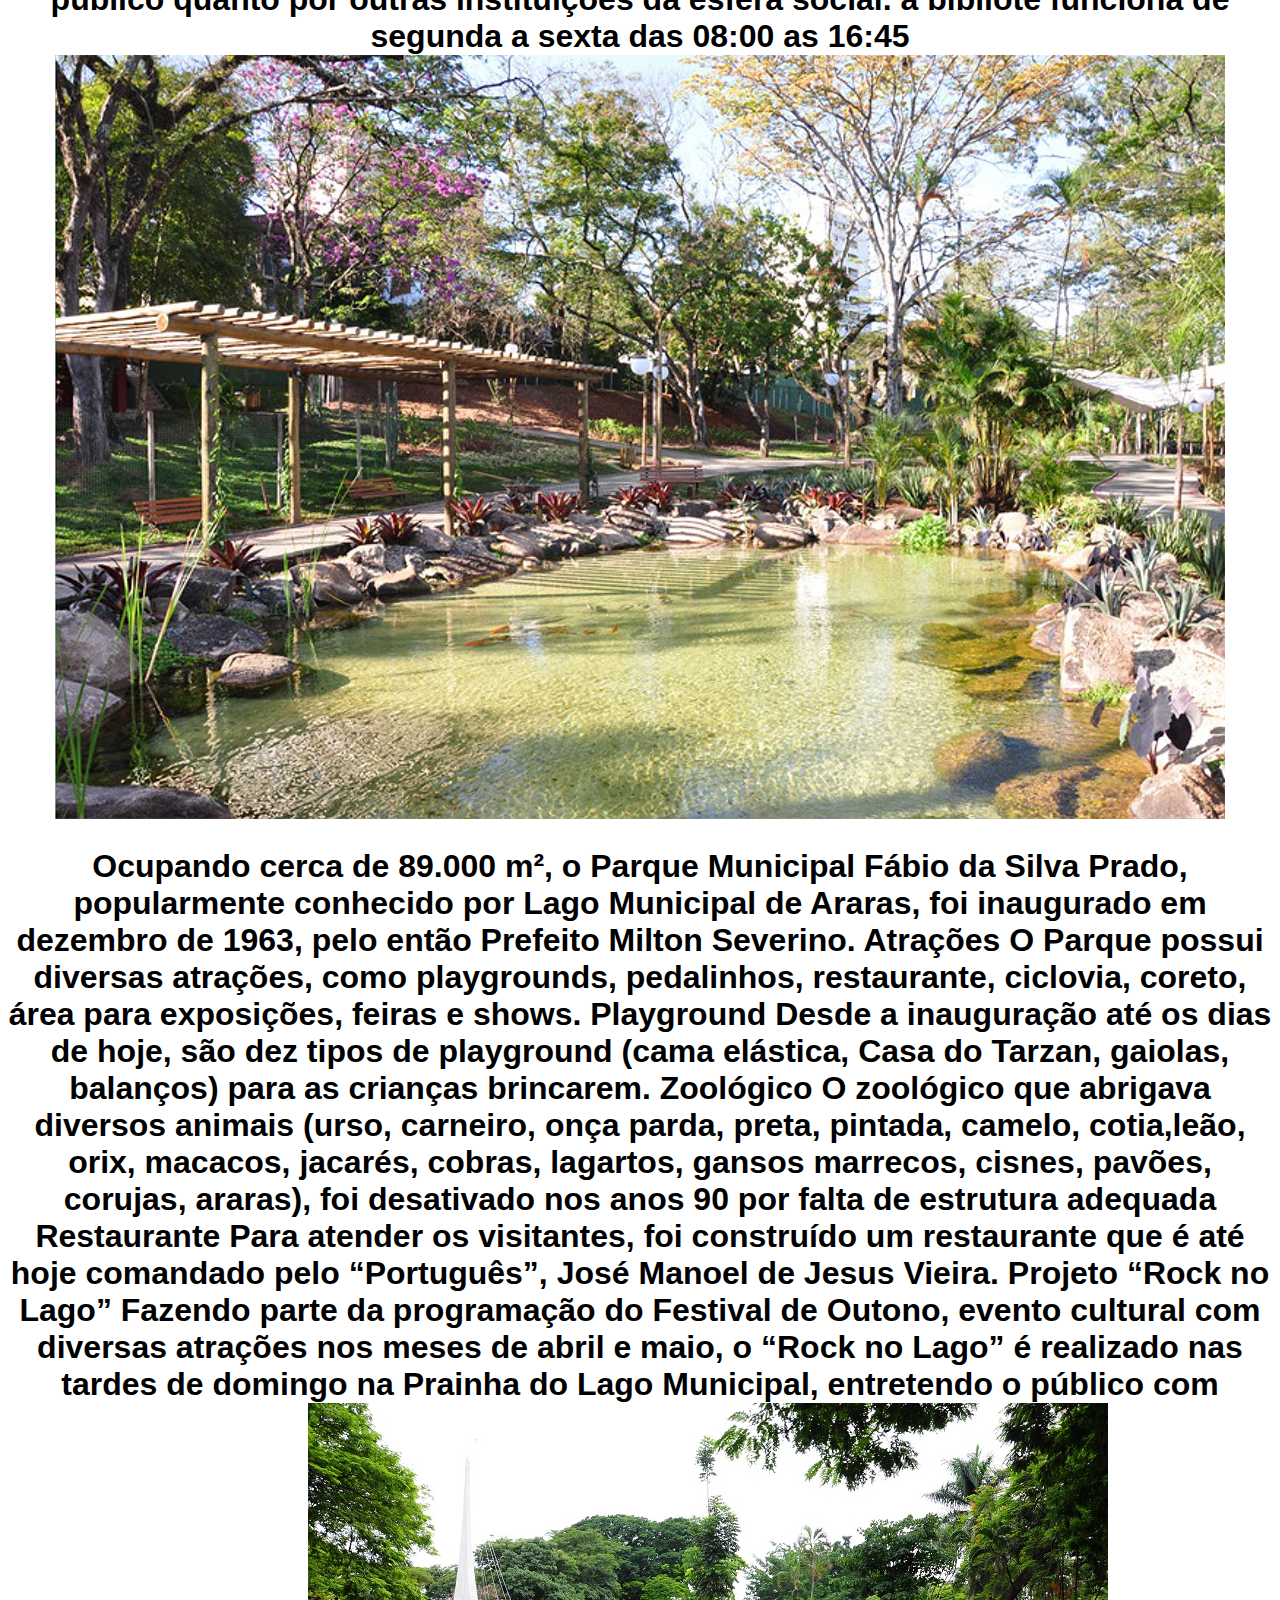
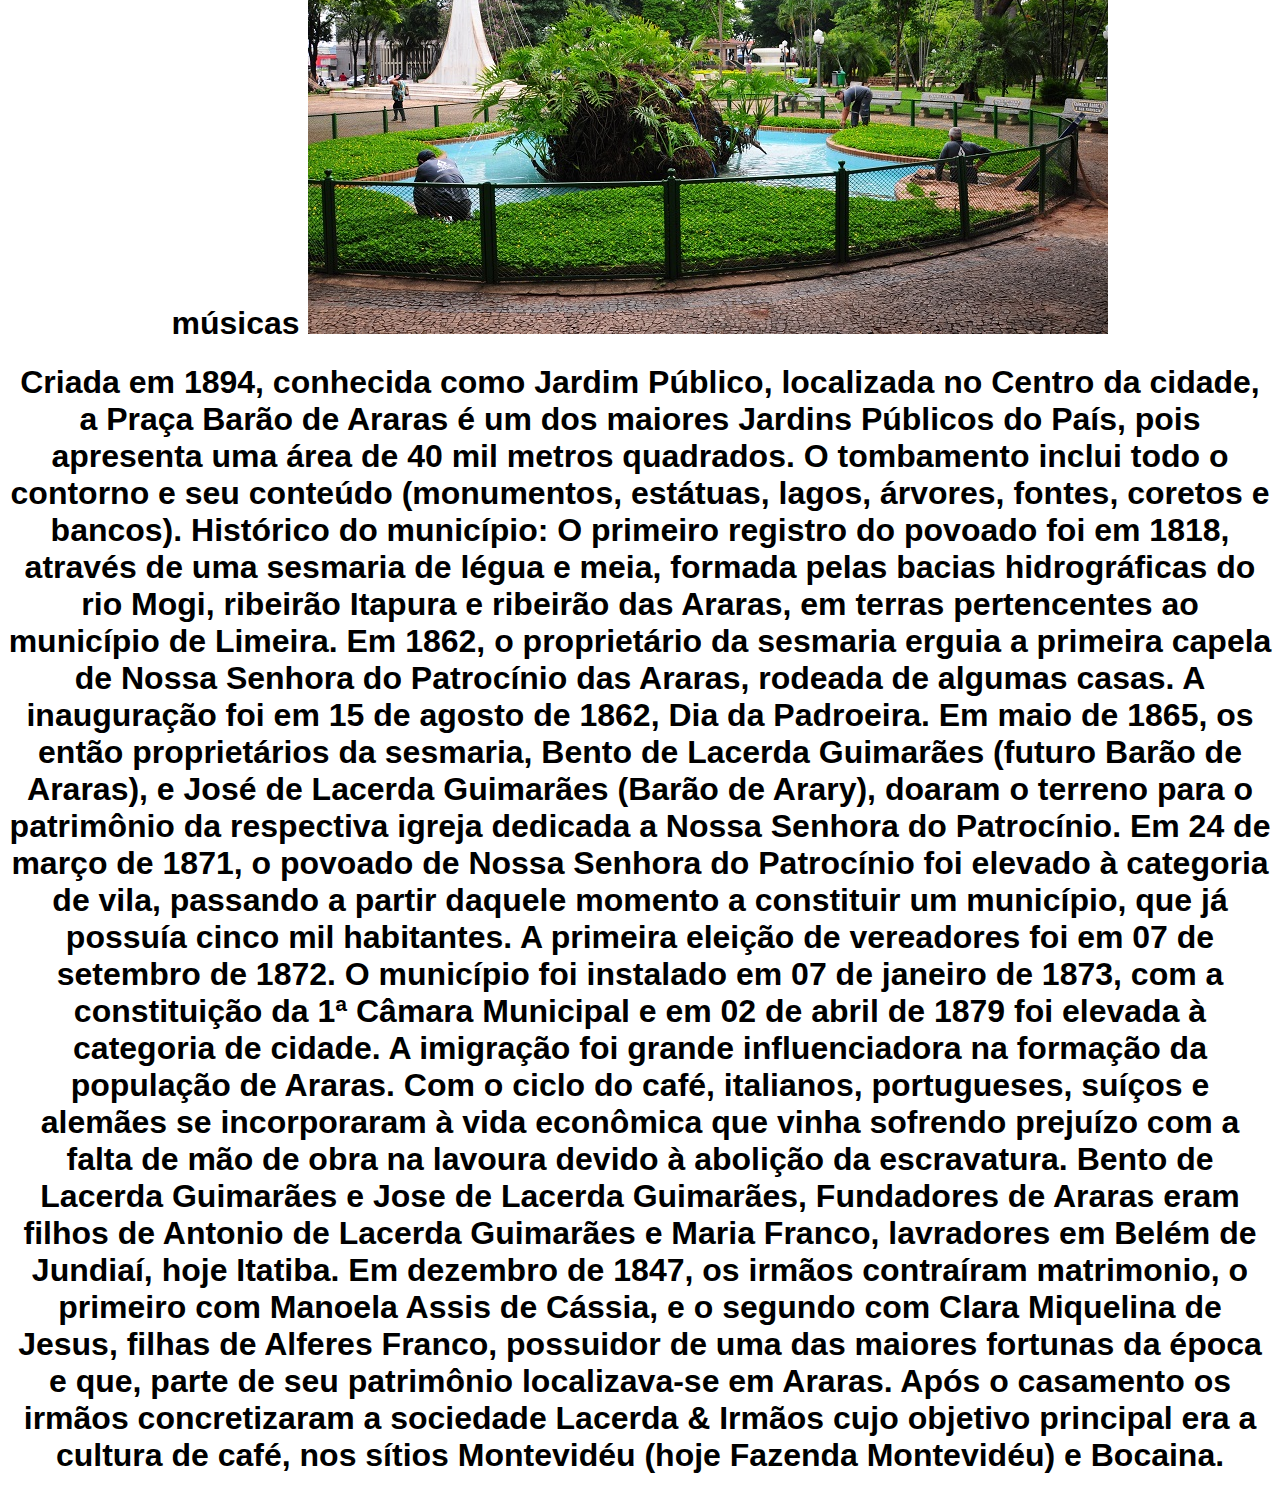
<file: paginadanicollyv2/pages/minha-araras-nicolly/cidadeencantamento.html>
<!DOCTYPE html>
<html>
    <head>
        <title>Araras</title>
        <!-- coidgos em CSS-->
   <style>
       /* Seletores */

       /* iDs - Sao utilizados para formatacoes unicas,via de regra */
       .maintitle {
           font-size: 180px;
           text-align: center;
           font-family: Arial, Helvetica, sans-serif;
       }
       .corpo {
           font-size; 48px;
           text-align: center;
           font-family: Arial, Helvetica, sans-serif;
       }
       .corpo1 {
           font-size: 24px;
           text-align: center;
           font-family; Arial, Helvetica, sans-serif;
        }
        .titles {
            font-size;100px;
            text-align: center;
            font-family: Arial, Helvetica, sans-serif;
        }
    </style>
    </head>
    <body>
        <h1 class="maintitle"> Minha araras, minha cidade. </h1>
        <p class="corpo"> a cidade encantamento</p>
        <center><img src="img/biblioteca-de-araras.jpg"></center>
        <h1 class="corpo">Construída na década de 1950, a biblioteca Municipal Martinico Prado tem este nome em homenagem ao pai de seu maior benfeitor e doador: Fábio da Silva Prado, ex-prefeito de São Paulo e ex-proprietário da Fazenda Santa Cruz, uma das mais importantes de Araras no Ciclo do Café.
            A Biblioteca Municipal Martinico Prado é parte integrante da vida de dezenas de milhares de ararenses de diversas gerações. Em suas dependências, muitas crianças, jovens e adultos sempre vieram em busca de conhecimento e cultura. Além de possibilitar a pesquisa e o saber, e de oferecer ao cidadão acesso gratuito a importantes obras literárias de diversas épocas, a biblioteca abriga eventos culturais, tanto realizados pelo poder público quanto por outras instituições da esfera social.
            a bibliote funciona de segunda a sexta das 08:00 as 16:45
        <img src="img/lago-municipal.jpg">
        <h1 class="corpo">Ocupando cerca de 89.000 m², o Parque Municipal Fábio da Silva Prado, popularmente conhecido por Lago Municipal de Araras, foi inaugurado em dezembro de 1963, pelo então Prefeito Milton Severino.

        Atrações
        
        O Parque possui diversas atrações, como playgrounds, pedalinhos, restaurante, ciclovia, coreto, área para exposições, feiras e shows.
        
        Playground
        
        Desde a inauguração até os dias de hoje, são dez tipos de playground (cama elástica, Casa do Tarzan, gaiolas, balanços) para as crianças brincarem.
        
        Zoológico
        
        O zoológico que abrigava diversos animais (urso, carneiro, onça parda, preta, pintada, camelo, cotia,leão, orix, macacos, jacarés, cobras, lagartos, gansos marrecos, cisnes, pavões, corujas, araras), foi desativado nos anos 90 por falta de estrutura adequada
        
        Restaurante
        
        Para atender os visitantes, foi construído um restaurante que é até hoje comandado pelo “Português”, José Manoel de Jesus Vieira.
        
        Projeto “Rock no Lago”
        Fazendo parte da programação do Festival de Outono, evento cultural com diversas atrações nos meses de abril e maio, o “Rock no Lago” é realizado nas tardes de domingo na Prainha do Lago Municipal, entretendo o público com músicas
        <img src="img/praca-araras.jpg">
        <h1 class="corpo">Criada em 1894, conhecida como Jardim Público, localizada no Centro da cidade, a Praça Barão de Araras é um dos maiores Jardins Públicos do País, pois apresenta uma área de 40 mil metros quadrados. O tombamento inclui todo o contorno e seu conteúdo (monumentos, estátuas, lagos, árvores, fontes, coretos e bancos).

            Histórico do município: O primeiro registro do povoado foi em 1818, através de uma sesmaria de légua e meia, formada pelas bacias hidrográficas do rio Mogi, ribeirão Itapura e ribeirão das Araras, em terras pertencentes ao município de Limeira. Em 1862, o proprietário da sesmaria erguia a primeira capela de Nossa Senhora do Patrocínio das Araras, rodeada de algumas casas. A inauguração foi em 15 de agosto de 1862, Dia da Padroeira.
            
            Em maio de 1865, os então proprietários da sesmaria, Bento de Lacerda Guimarães (futuro Barão de Araras), e José de Lacerda Guimarães (Barão de Arary), doaram o terreno para o patrimônio da respectiva igreja dedicada a Nossa Senhora do Patrocínio.
            
            Em 24 de março de 1871, o povoado de Nossa Senhora do Patrocínio foi elevado à categoria de vila, passando a partir daquele momento a constituir um município, que já possuía cinco mil habitantes. A primeira eleição de vereadores foi em 07 de setembro de 1872. O município foi instalado em 07 de janeiro de 1873, com a constituição da 1ª Câmara Municipal e em 02 de abril de 1879 foi elevada à categoria de cidade.
            
            A imigração foi grande influenciadora na formação da população de Araras. Com o ciclo do café, italianos, portugueses, suíços e alemães se incorporaram à vida econômica que vinha sofrendo prejuízo com a falta de mão de obra na lavoura devido à abolição da escravatura.
            
            Bento de Lacerda Guimarães e Jose de Lacerda Guimarães, Fundadores de Araras eram filhos de Antonio de Lacerda Guimarães e Maria Franco, lavradores em Belém de Jundiaí, hoje Itatiba.
            
            Em dezembro de 1847, os irmãos contraíram matrimonio, o primeiro com Manoela Assis de Cássia, e o segundo com Clara Miquelina de Jesus, filhas de Alferes Franco, possuidor de uma das maiores fortunas da época e que, parte de seu patrimônio localizava-se em Araras.
            
            
            Após o casamento os irmãos concretizaram a sociedade Lacerda & Irmãos cujo objetivo principal era a cultura de café, nos sítios Montevidéu (hoje Fazenda Montevidéu) e Bocaina.
</file>
<file: paginadanicollyv2/css/estilo.css>
.topo{
    background-color: FFDADA;
    font-size: 24px;
    font-weight: bold;
    padding: 32;
    text-align: center;
    font-family: Arial, Helvetica, sans-serif;
    margin: 0%;
}
.ul-topo{
    background-color: A6DDDD;
    padding: 16px;
    text-align: center;
    margin: 0;
}
.menu-lista{
    display:inline-flex;
    padding: 16px;
    margin-right: 24px;
    font-family: Arial, Helvetica, sans-serif;
    font-size: 18px;
    text-align: center;
    color: rgb(5, 55, 99);
}
.menu-lista:hover{
    display:inline-flex;
    background-color: aquamarine;
    color: black;
    text-decoration: underline;
}
.menu-lista a{
    text-decoration: none;
    color: inherit;
}
.menu-lista:active{
    display: inline-flex;
    background-color: azure;
    color: black;
    text-decoration: underline;
}
a{
    text-decoration: none;
    color: inherit;
}
.titulo.secao{
    font-size: 40px;
    font-weight: bold;
    font-family: Arial, Helvetica, sans-serif;
    line-height: 48px;
    background-color: white;
    margin: 20px;
    padding: 20px;
}
    .bloco1{
        display: inline-flex;
        margin-left: auto;
        margin-right: auto;
        background-color: #F5F5F5;
        padding-left: 40px;
        padding-right: 40px;
        padding-top: 80px;
        padding-bottom: 80px;
        width:100%;
    }

    .foto{
        display: inline-block;
        position: sticky;
        float:left;
    }
     .txt{
        display: inline-block;
        position: relative;
        margin-left: 14px;
     } 
     .titulo-texto{
        font-size: 24px;
        line-height: 40px;
        font-weight: bold;
        font-family: Arial, Helvetica, sans-serif;
     } 
    .texto{
        font-size: 16px;
        line-height: 30px;
        font-family: Arial, Helvetica, sans-serif;
    }   
    footer{
        background-color: black;
        padding-top: 40px;
        padding-bottom: 40px;
    }
    main{
      margin:0;
    }
    nav{
      margin:0;
    }
    .col-sm-4{
        color: white;
        font-size: 16px;
        line-height: 30px;
        padding-top: 40px;
        padding-bottom: 40px;
    }
    .img-biblioteca{
        margin-left: 106px;
    }
    .img-prada{
        margin-left: 680px;
    }
    .img.folhadesp{
        margin-left: 200px;
    }
    /* Estilo da seção principal: vídeo no background */
.bloco-video{
    position: relative;
    width: 100%;
    height: 75vh;
    display: flex;
    align-items: center;
    justify-content: center;
    overflow: hidden;
    margin:0;
   }
  .txt-video{
    z-index: 1;
    text-align: center;
    width: 800px;
    color: rgb(7, 6, 6);
    text-align: center;
    font-family: Arial, Helvetica, sans-serif;
    justify-content: center;
    align-items: center;
   }
  .titulo-video {
    font-size:80px;
    line-height: 104px;
    letter-spacing: 2px;
    color: #000000;
  }
  .subtitulo-video {
    font-size:56px;
    line-height: 72px;
    letter-spacing: 1px;
  }
  .video-container {
    position: absolute;
    top: 30;
    left: 0;
    width: 100%;
    margin:0;
  }
  .color-overlay {
    position: absolute;
    top: 0;
    left: 0;
    width: 100%;
    height: 100%;
    height: 100%;
    background-color:rgb(216, 216, 216);
    opacity: 0.3;
    margin:0;
  }
    /* Seção centralizada: texto + chamada para ação (botão) */
.bloco-centralizado-cta{
    align-items: center;
    text-align: center;
    padding-top: 56px;
    padding-bottom: 56px;
    padding-right: 144px;
    padding-left: 144px;
    font-family: Arial, Helvetica, sans-serif;
  }
  .titulo-centro{
    font-size:40px;
    font-weight: bold;
    line-height: 64px;
    color: #000000;
  }
  .texto{
    font-size: 18px;
    line-height: 40px;
    color:#000000;

  }

  
  /* Seção objetivos profissionais (imagem na esquerda e texto na direita) */
.bloco-objetivos-profissionais{
    display: inline-flex;
    margin-left: auto;
    margin-right: auto;
    background-color:rgb(253, 253, 253);
    padding-bottom: 104px;
    padding-top: 104px;
    padding-right: 144px;
    padding-left: 144px;
    align-items: center;
    width: 100%;
    justify-content: center;
  }
  .foto-esquerda{
    display: block;
    position: relative;
    float: left;
  }
  .txt-direita{
    display: block;
    position: relative;
    float: right;
    padding-left: 144px;
  }
  /* Seção do currículo (imagem na direita e texto na esquerda)*/
  .bloco-curriculo{
    display: inline-flex;
    margin-left: auto;
    margin-right: auto;
    background-color:rgb(252, 252, 252);
    padding-bottom: 104px;
    padding-top: 104px;
    padding-right: 144px;
    padding-left: 144px;
    align-items: center;
    width: 100%;
    justify-content: center;
  }
  .foto-direita{
    display: block;
    position: relative;
    float: right;
  }
  .txt-esquerda{
    display: block;
    position: relative;
    float: left;
    padding-right: 80px;
  }
  .corpo{
    font-size:16px;
    line-height: 30px;
  }
.bloco-centralizado-cta{
    align-items: center;
    text-align: center;
    padding-top: 56px;
    padding-bottom: 56px;
    padding-right: 144px;
    padding-left: 144px;
    font-family: Arial, Helvetica, sans-serif;
    color: white;
    background-color: #e1e2e2;
  }
    .bloco-contato{
        display: inline-flex;
        justify-content: center;
        align-items: center;
        padding-top: 80px;
        padding-bottom: 80px;
        background-color: rgb(223, 223, 223);
        width: 100%;
    }
    .titulo-formulario{
        font-size: 40px;
        margin-bottom: 50px;
    }
    .form-label{
        font-size: 16px;
        letter-spacing: 1px;
    }
    .form-input{
        outline: transparent;
        border-radius: 8px;
        margin-bottom: 24px;
        width: 300px;
        height: 48px;
    }
    .form-input-mensagem{
     border-radius: 8px;
     margin-bottom: 24px;
     width: 400px;
     height: 200px;
    }
    .form-input:focus{
        border-bottom: 4px solid #F5F5F5;
        border-radius: 8px;
        margin-bottom: 24px;
        width: 300px;
        height: 48px;
    }
    .img-form{
        margin-right: 80px;
    }
    .botao-form{
        background-color: azure;
        color: cyan (255, 200,0);
        font-size: 16px;
        font-weight: bold;
        letter-spacing: 1px;
        padding-right: 32px;
        padding-left: 32px;
        padding-top: 16px;
        padding-bottom: 16px;
        border-radius: 40px;
    }
    input::-webkit-outer-spin-button,
input::-webkit-inner-spin-button {
  -webkit-appearance: none;
  margin: 0;
        
    }

/* Botões */
.cta-primary{
  background-color: #cdffec;
  color: black;
  padding-top:16px;
  padding-bottom:16px;
  padding-right: 32px;
  padding-left: 32px;
  font-family: Arial, Helvetica, sans-serif;
  border-radius: 80px;
  border: none;
  letter-spacing: 2px;
  font-weight: bold;
  font-size: 16px;
  margin-top: 24px;
}
.cta-secundario{
  border:2px solid #cdffec;
  color: #cdffec;
  background-color: black;
  padding-top:16px;
  padding-bottom:16px;
  padding-right: 32px;
  padding-left: 32px;
  font-family: Arial, Helvetica, sans-serif;
  border-radius: 80px;
  letter-spacing: 2px;
  font-weight: bold;
  font-size: 16px;
  margin-top: 32px;
}
.cta-secundario-botao{
  border:2px solid #cdffec;
  color: #cdffec;
  background-color: black;
  padding-top:16px;
  padding-bottom:16px;
  padding-right: 32px;
  padding-left: 32px;
  font-family: Arial, Helvetica, sans-serif;
  border-radius: 80px;
  letter-spacing: 2px;
  font-weight: bold;
  font-size: 16px;
  margin-top: 32px;
}
.cta-secundario-botao a{
  border:2px solid #cdffec;
  color: #cdffec;
  background-color: black;
  padding-top:16px;
  padding-bottom:16px;
  padding-right: 32px;
  padding-left: 32px;
  font-family: Arial, Helvetica, sans-serif;
  border-radius: 80px;
  letter-spacing: 2px;
  font-weight: bold;
  font-size: 16px;
  margin-top: 32px;
}
/* Img topo das páginas */
.bloco-imagem-paginas{
    height: 200px;
    width: 100%;
  }
  .bg-txt{
    background-color: #58856e;
    opacity: 0.7;
    height: 100%;
  }
  .bg-txt p{
    font-size: 40px;
    letter-spacing: 2px;
    color: white;
    text-align: center;
    justify-content: center;
    align-items: center;
    padding-top: 70px;
}
     /* Página do Portfólio - grid */
.portfolio{
  display: grid;
  gap: 40px;
  grid-template-columns: repeat(auto-fit, minmax(300px, 1fr));
  padding-top: 104px;
  padding-bottom: 104px;
  padding-left: 40px;
  padding-right: 40px;
  background-color: #ecf1ef;
}
.portfolio-item{
  display: flexbox;
  justify-content: center;
  align-items: center;
}
.img-portfolio{
  border-radius: 16px;
}
.legenda-portfolio{
  font-size: 18px;
  letter-spacing: 1px;
  margin: 8px;
  text-align: center;
}
</file>
<file: paginadanicollyv2/pages/meudogãonicolly/css/estilo.css>
.pao{
    background-color: #e1e8e9;
    text-align: center;
    padding-top: 30px;
    padding-bottom: 24px;
    border-top-left-radius: 80px;
    border-top-right-radius: 80px ;
    border-bottom-left-radius: 20px;
    border-bottom-right-radius: 20px;
    }
    .carne-vegetal{
    background-color: ;
    margin:0;
    text-align:center;
    border-radius: 16px;
    padding-top: 8px;
    padding-bottom: 8px;
    color: ;
    }
    /* Hellou! gostei do dogao vegano muito top!! as linhas q ta corrompida sao a background-color e a color - por falta de cor*/
</file>
